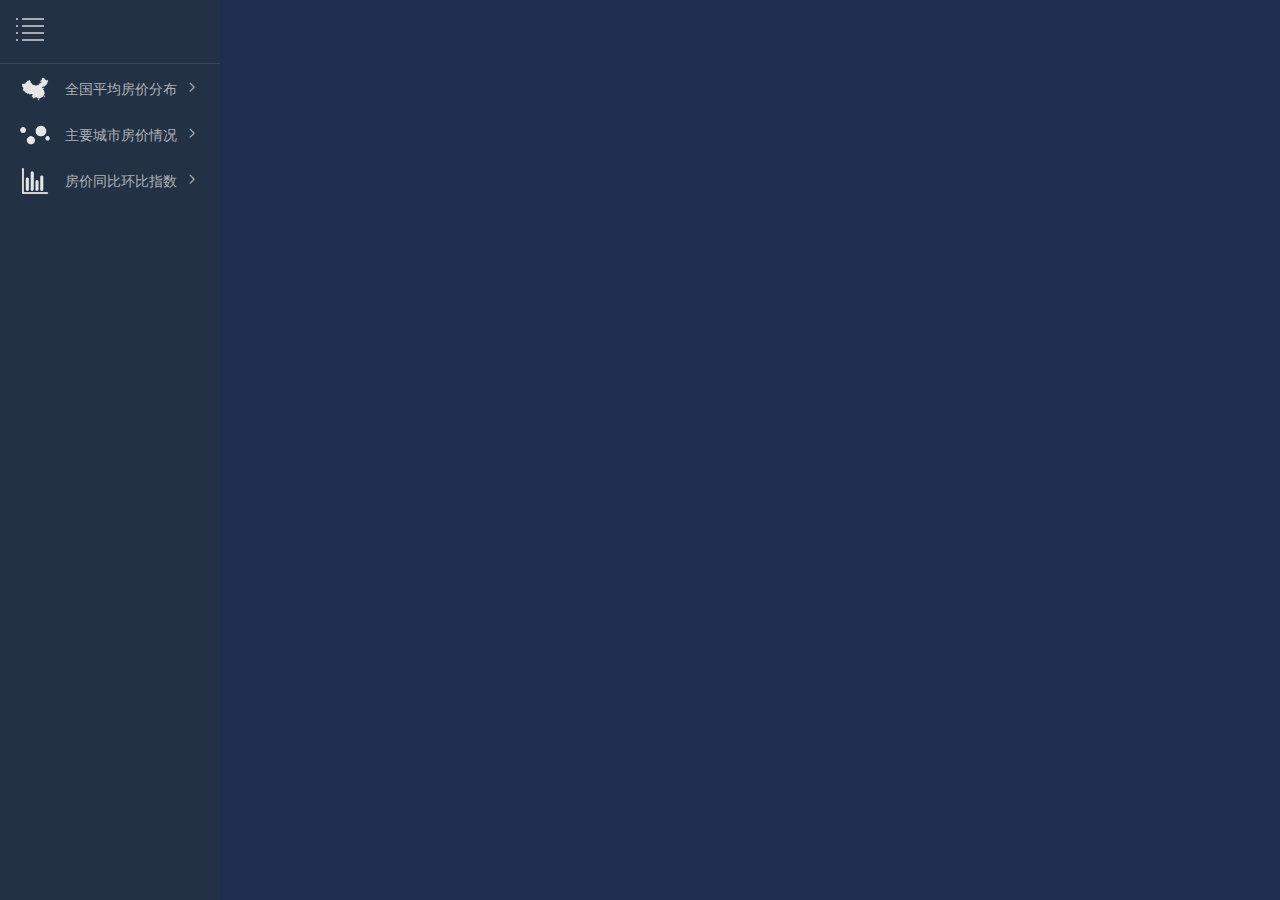
<file: index.html>
<!DOCTYPE html>
<html lang="en">
<head>
    <meta charset="UTF-8">
    <title>Visualization</title>

   <script src="js/echarts.js"></script>
    <script src="js/jquery-3.2.1.js"></script>
    <script src="js/bmap.js"></script>
    <script type="text/javascript" src="https://api.map.baidu.com/api?v=2.0&ak=1PHmPOoEf8S45Xl6grQ8hM5KuKYeTBaO"></script>
    <script src="easydialog/easydialog.js"></script>
    
    <link href="css/nav.css" rel="stylesheet">
    <link href="fonts/iconfont.css" rel="stylesheet">


</head>

<style>
    .container {
        height: 100%;
        width: 100%;
        overflow: hidden;
        background-color: #1D2E51;
    }

    .middle {
        width: 100%;
        height: 100%;
        background-color: #4D90F0;
        float: left;
    }
    .left {
        width: 200px;
        height: 100%;
        background-color: #df6659;
        float: left;
        margin-left: -100%;
    }
    .right {
        width: 200px;
        height: 100%;
        background-color: #64448f;
        float: left;
        margin-left: -200px;
    }


    .main{
        /*z-index: 5;*/
        background-color: #1D2E51;
        /*overflow: hidden;*/
        padding-left: 220px;
        width: 100%;
        height: 100%;
        float: left;
    }

    .nav{
        background-color: #233144;
        left: -220px;
        /*z-index: 9;*/

    }
    .nav .nav-item img{
        width: 30px;
        height: 30px;
        position: relative;
        top: 10px;
    }
    .nav .nav-item span{
        margin-left: 15px;
    }
    .nav .nav-item .city a{
        margin-left: 45px;
    }
    .nav ul .city{
        height: 500px;
        overflow-y: scroll;
        overflow-x: hidden;

    }

    /*滚动条样式 没有兼容IE*/
    #scroll-1::-webkit-scrollbar {
        width:10px;
        height:10px;
    }
    #scroll-1::-webkit-scrollbar-track     {
        background:transparent;
    }
    #scroll-1::-webkit-scrollbar-track-piece {
        background:transparent;
    }
    #scroll-1::-webkit-scrollbar-thumb{
        background:#ABB1B7;
        border-radius:4px;
    }
    #scroll-1::-webkit-scrollbar-corner {
        background:transparent;
    }


    #line-wrap{
        height: 500px;
        width: 800px;
        border: 2px solid #d5d9dc;
        box-shadow:2px 2px 2px 1px #666666;
    }
    #easyDialogTitle{
        color: #d5d9dc;
        font-size: 20px;
    }
    #closeBtn img{
        width: 20px;
        height: 20px;
    }
    .easyDialog_wrapper{
        /*display: none;*/
    }

</style>

<body>

<div class="container">
    <!--<div class="middle"></div>-->
    <!--<div class="left"></div>-->
    <!--<div class="right"></div>-->

    <!--中间图表-->
    <div class="main" id="main"></div>

    <!--侧边导航-->
    <div class="nav">
        <div class="nav-top">
            <div id="mini" style="border-bottom:1px solid rgba(255,255,255,.1)"><img src="images/mini.png" ></div>
        </div>
        <ul>
            <li class="nav-item">
                <a href="javascript:loadPage('map.html');"><img src="images/chianmap.png"><span>全国平均房价分布</span><i class="my-icon nav-more"></i></a>
            </li>
            <li class="nav-item">
                <a href="javascript:loadPage('scatterMap.html');"><img src="images/scatter.png"><span>主要城市房价情况</span><i class="my-icon nav-more"></i></a>
                <ul class="city" id="scroll-1">
                    <li><a href="javascript:loadLineDialog('北京');">北京</a></li>
                    <li><a href="javascript:loadLineDialog('上海');">上海</a></li>
                    <li><a href="javascript:loadLineDialog('成都');">成都</a></li>
                    <li><a href="javascript:loadLineDialog('武汉');">武汉</a></li>
                    <li><a href="javascript:loadLineDialog('广州');">广州</a></li>
                    <li><a href="javascript:loadLineDialog('太原');">太原</a></li>
                    <li><a href="javascript:loadLineDialog('沈阳');">沈阳</a></li>
                    <li><a href="javascript:loadLineDialog('银川');">银川</a></li>
                    <li><a href="javascript:loadLineDialog('西宁');">西宁</a></li>
                    <li><a href="javascript:loadLineDialog('呼和浩特');">呼和浩特</a></li>
                    <li><a href="javascript:loadLineDialog('西安');">西安</a></li>
                    <li><a href="javascript:loadLineDialog('重庆');">重庆</a></li>
                    <li><a href="javascript:loadLineDialog('南京');">南京</a></li>
                    <li><a href="javascript:loadLineDialog('贵阳');">贵阳</a></li>
                    <li><a href="javascript:loadLineDialog('乌鲁木齐');">乌鲁木齐</a></li>
                    <li><a href="javascript:loadLineDialog('郑州');">郑州</a></li>
                    <li><a href="javascript:loadLineDialog('哈尔滨');">哈尔滨</a></li>
                    <li><a href="javascript:loadLineDialog('石家庄');">石家庄</a></li>
                    <li><a href="javascript:loadLineDialog('长沙');">长沙</a></li>
                    <li><a href="javascript:loadLineDialog('合肥');">合肥</a></li>
                    <li><a href="javascript:loadLineDialog('兰州');">兰州</a></li>
                    <li><a href="javascript:loadLineDialog('南宁');">南宁</a></li>
                    <li><a href="javascript:loadLineDialog('南昌');">南昌</a></li>
                    <li><a href="javascript:loadLineDialog('天津');">天津</a></li>
                    <li><a href="javascript:loadLineDialog('拉萨');">拉萨</a></li>
                    <li><a href="javascript:loadLineDialog('昆明');">昆明</a></li>
                    <li><a href="javascript:loadLineDialog('杭州');">杭州</a></li>
                    <li><a href="javascript:loadLineDialog('济南');">济南</a></li>
                    <li><a href="javascript:loadLineDialog('海口');">海口</a></li>
                    <li><a href="javascript:loadLineDialog('福州');">福州</a></li>
                    <li><a href="javascript:loadLineDialog('长春');">长春</a></li>

                    <li><a href="javascript:loadLineDialog('大连');">大连</a></li>
                    <li><a href="javascript:loadLineDialog('无锡');">无锡</a></li>
                    <li><a href="javascript:loadLineDialog('宁波');">宁波</a></li>
                    <li><a href="javascript:loadLineDialog('温州');">温州</a></li>
                    <li><a href="javascript:loadLineDialog('苏州');">苏州</a></li>
                    <li><a href="javascript:loadLineDialog('厦门');">厦门</a></li>
                    <li><a href="javascript:loadLineDialog('青岛');">青岛</a></li>
                    <li><a href="javascript:loadLineDialog('洛阳');">洛阳</a></li>
                    <li><a href="javascript:loadLineDialog('深圳');">深圳</a></li>
                    <li><a href="javascript:loadLineDialog('珠海');">珠海</a></li>
                    <li><a href="javascript:loadLineDialog('桂林');">桂林</a></li>
                    <li><a href="javascript:loadLineDialog('三亚');">三亚</a></li>
                    <li><a href="javascript:loadLineDialog('绵阳');">绵阳</a></li>
                    <li><a href="javascript:loadLineDialog('汉中');">汉中</a></li>
                    <li><a href="javascript:loadLineDialog('黄石');">黄石</a></li>
                    <li><a href="javascript:loadLineDialog('大庆');">大庆</a></li>


                </ul>
            </li>
            <li class="nav-item">
                <a href="javascript:loadPage('exp.html');"><img src="images/bar.png"><span>房价同比环比指数</span><i class="my-icon nav-more"></i></a>
            </li>
        </ul>
    </div>
</div>


<script>
    $(document).ready(function () {
        // loadPage('map.html');
    });

    function loadPage(herf) {
        $("#main").load(herf);
    }

    function loadLineDialog(city) {
        //document.getElementById('easyDialog_wrapper').style.display = 'block';
        //为了效果明显，我们做了延迟读取数据
        var lineChart = echarts.init(document.getElementById('line-wrap'));
        document.getElementById('easyDialogTitle').innerHTML = '<a href="javascript:void(0)" title="关闭窗口" class="close_btn" id="closeBtn"><img src="images/close.png"></a>'+
            city+'房价趋势';
        lineChart.setOption(optionLine);
        lineChart.showLoading();
        setTimeout(function(){
            //异步加载数据
            $.get('data/'+city+'.json').done(function (data) {
                //获取数据后，隐藏loading动画
                lineChart.hideLoading();
                //data = eval('('+data+')');
                lineChart.setOption({
                    xAxis:{
                        data: ["1月", "2月", "3月", "4月", "5月", "6月", "7月", "8月", "9月", "10月", "11月","12月"]
                    },
                    series:[
                        {
                            //根据名字对应到相应的系列
                            name:"2017年",
                            data:data[0].price
                        },
                        {
                            //根据名字对应到相应的系列
                            name:"2016年",
                            data:data[1].price
                        },
                        {
                            //根据名字对应到相应的系列
                            name:"2015年",
                            data:data[2].price
                        }
                    ]
                })
            })
        },2000);
        easyDialog.open({
            container: 'easyDialogWrapper',

        });

    }


</script>

<script type="text/javascript" src="js/nav.js"></script>

</body>
</html>
</file>
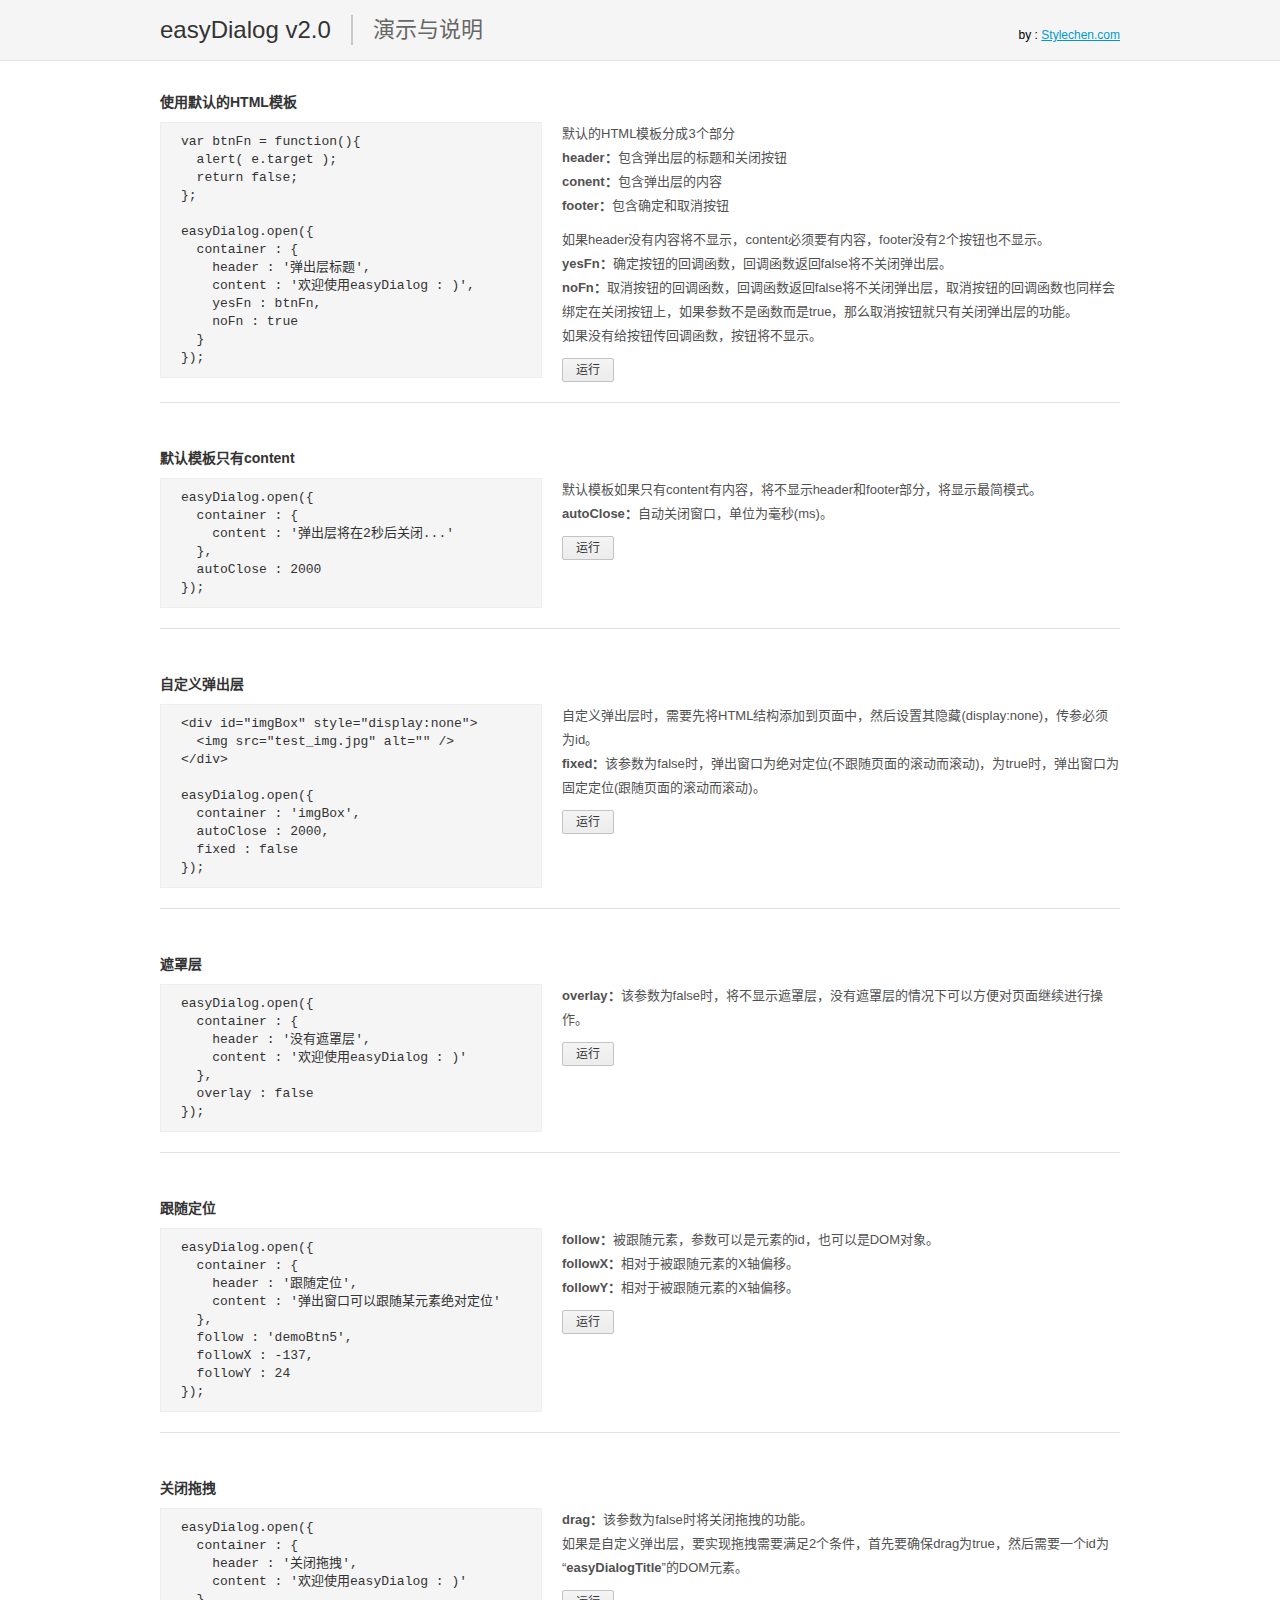
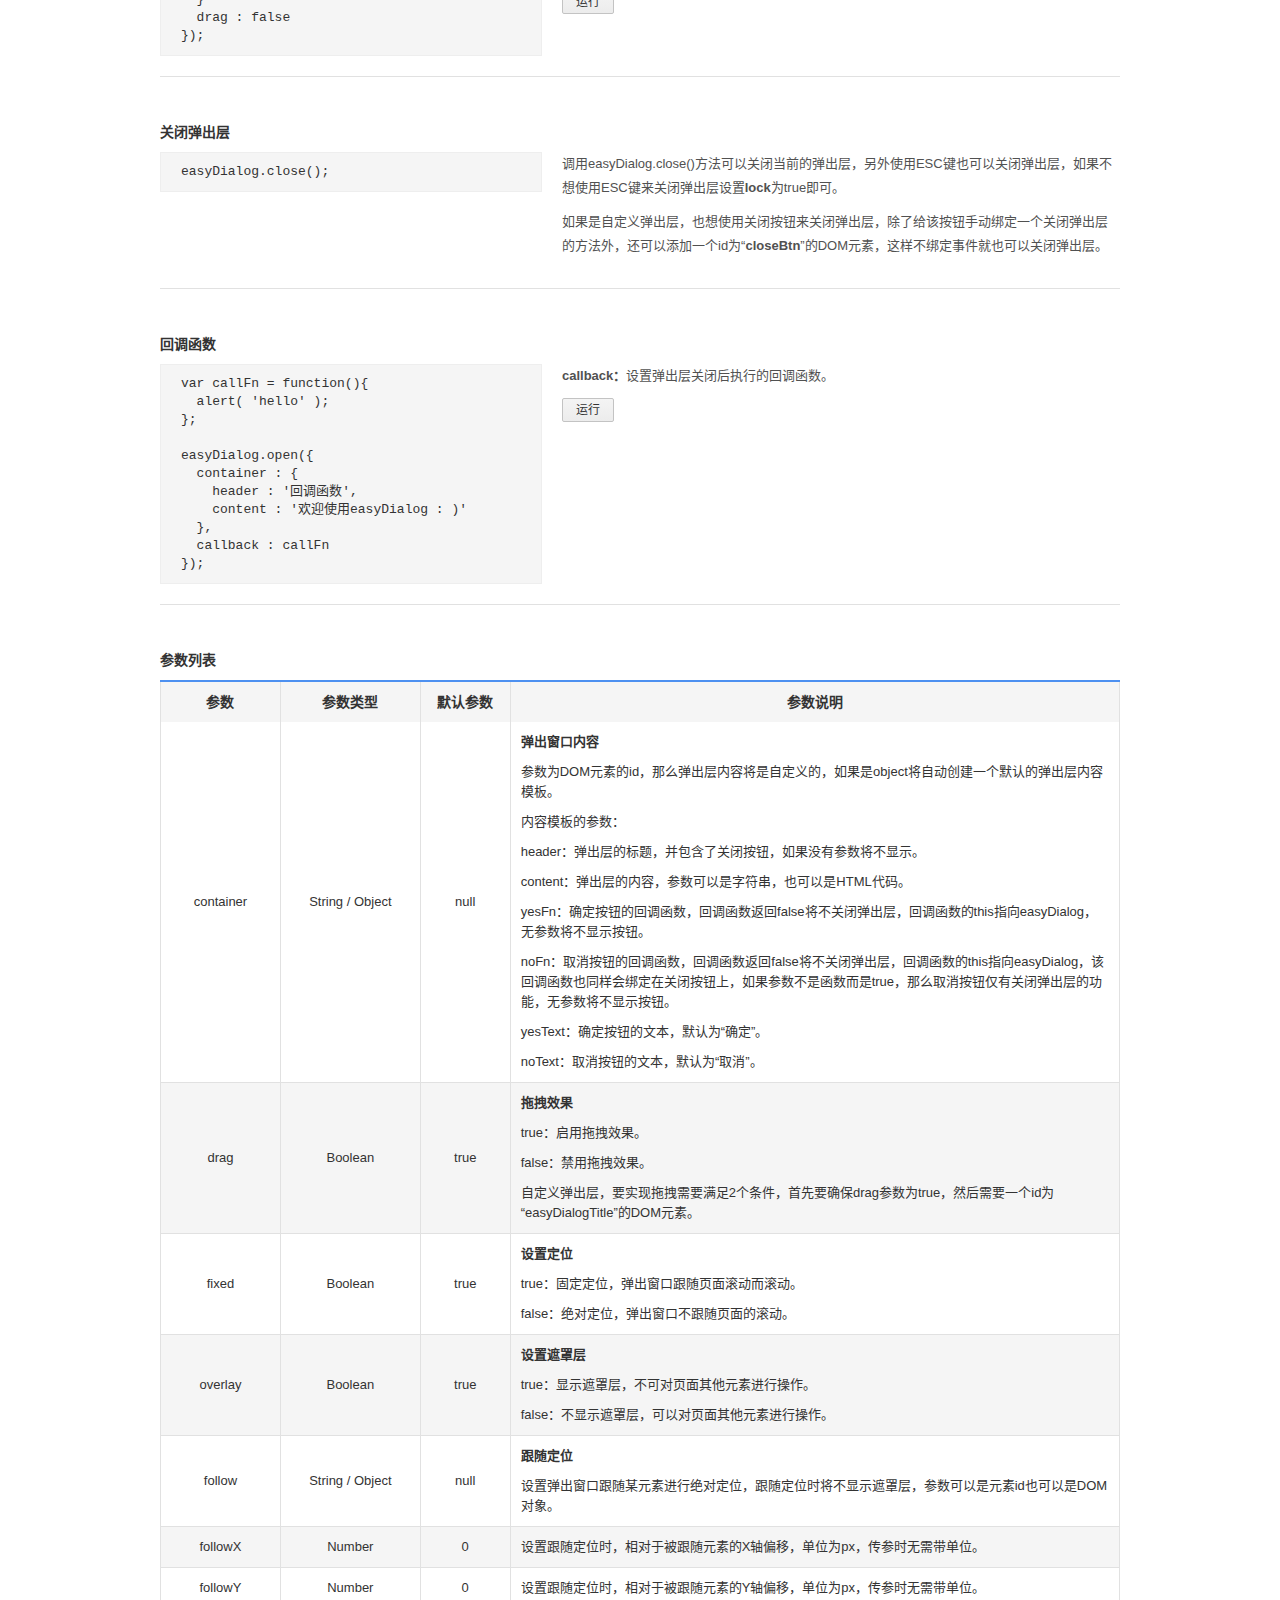
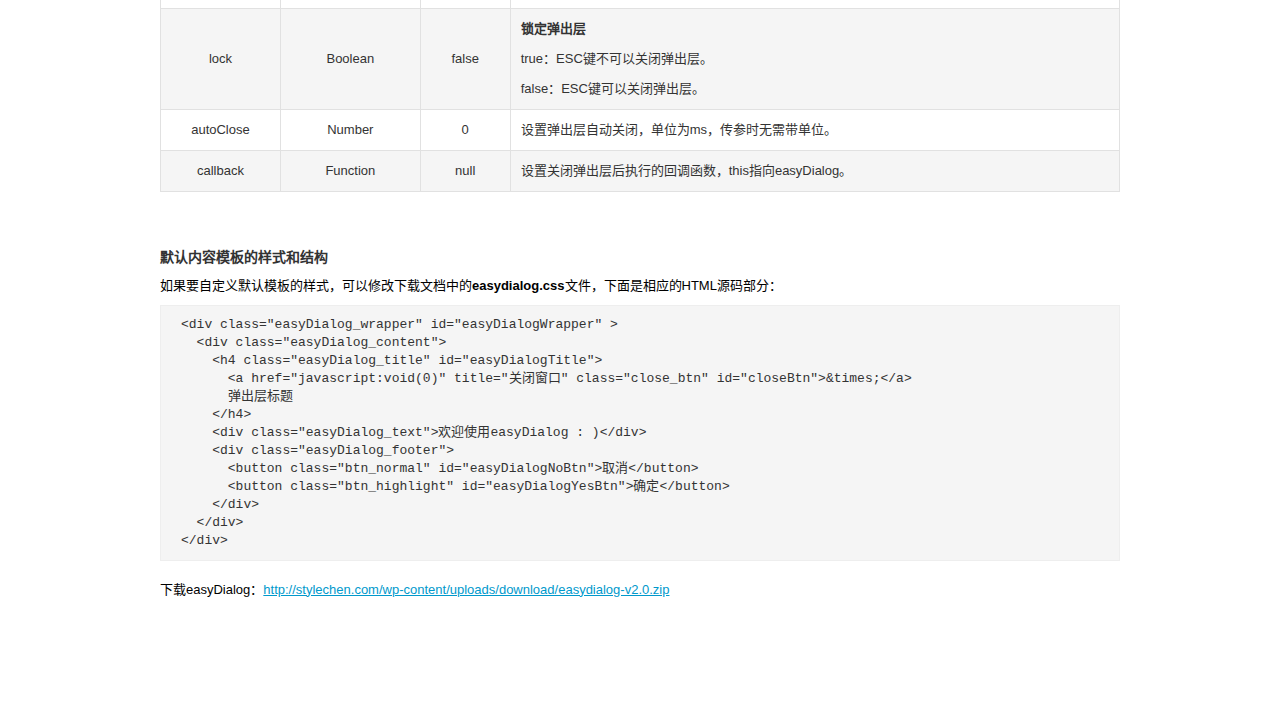
<file: easydialog/index.html>
<!DOCTYPE html>
<html dir="ltr" lang="zh-CN">
<head>
<meta charset="utf-8" />
<title>easyDialog v2.0 演示与说明</title>
<meta name="keywords" content="弹出层,javascript弹出层,easyDialog,dialog" />
<meta name="description" content="easyDialog是一款体积小巧、使用简便的javascript弹出层组件。" />
<style>
* { margin:0;padding:0; }
body { background:#fff; font:12px/150% "Lucida Sans Unicode", "Lucida Grande", sans-serif; }
a{ color:#09c; }
a:hover{ color:#000; text-decoration:none; }
.f_l{ float:left; }
.f_r{ float:right; }
.header{ background:#f5f5f5; height:60px; border-bottom:1px solid #e5e5e5; width:100%; }
.header_box{ width:960px; margin:0 auto; overflow:hidden; line-height:60px; }
.header_box .logo{ font-size:24px; font-weight:400; color:#333; height:30px; line-height:30px; float:left; border-right:2px solid #c9c9c9; margin-top:15px; padding-right:20px; }
.header_box .sub_tit{ font-size:22px; font-weight:400; font-family:'宋体'; color:#666; height:30px; line-height:30px; overflow:hidden; margin-top:15px; float:left; padding-left:20px; }
.header_box .f_r{ font-size:12px; margin:5px -10px 0 0; }
.header_box .f_r a{ margin-right:10px; }
.wrapper{ width:960px; margin:2% auto 0; padding-bottom:100px; }
.wrapper h3{ font-size:14px; font-weight:700; color:#333; height:30px; line-height:30px; font-family:"Microsoft yahei", Arial; margin-bottom:5px; }
.code_box{ width:960px; overflow:hidden; border-bottom:1px solid #e1e1e1; padding-bottom:20px; margin-bottom:40px; }
.code_box pre{ width:340px; background:#f5f5f5; padding:10px 20px; font-family:"Consolas","Courier New",Courier,mono; font-size:13px; line-height:18px; border:1px solid #eee; float:left; color:#333; }
.code_box .run{ border:1px solid; border-radius:2px; cursor:pointer; font-family:"Microsoft yahei", Arial; font-size:12px; width:50px; height:22px; line-height:22px; display:block; text-align:center; border-color:#c3c3c3; background:#ececec; color:#333; background:-webkit-gradient(linear,center bottom,center top,from(#ececec),to(#f4f4f4)); background:-moz-linear-gradient(90deg,#ececec,#f4f4f4); text-decoration:none; }
.con_right{ width:558px; float:left; padding-left:20px; }
.con_right p{ font-size:13px; color:#515151; margin-bottom:10px; line-height:24px; }

.param_tb{ width:960px; border-collapse:collapse; border-bottom:1px solid #e1e1e1; border-left:1px solid #e1e1e1; font-size:13px; color:#333; }
.param_tb tr td{ line-height:20px; padding:5px 0; text-align:center; border-right:1px solid #e1e1e1; border-bottom:1px solid #e1e1e1; }
.param_tb tr .t_l{ text-align:left; padding:5px 10px; }
.param_tb .even td{ background:#f5f5f5; }
.param_tb th{ background:#f5f5f5; line-height:40px; border-right:1px solid #e1e1e1; font-family:"Microsoft yahei", Arial; font-size:14px; font-weight:700; border-top:2px solid #4D90F0; }
.param_tb p{ line-height:20px; padding:5px 0; }

.html_code{ margin-top:50px; }
.html_code p{ font-size:13px; margin-bottom:10px; }
.html_code pre{ width:918px; background:#f5f5f5; padding:10px 20px; font-family:"Consolas","Courier New",Courier,mono; font-size:13px; line-height:18px; border:1px solid #eee; color:#333; margin-bottom:20px; }

#imgBox{ border:1px solid #d3d3d3; padding:5px; background:#fff; width:600px; height:375px; }
</style>
<link rel="stylesheet" href="easydialog.css" />
</head>
<body>
<div class="header">
	<div class="header_box">
		<h1 class="logo">easyDialog v2.0</h1>
		<h2 class="sub_tit">演示与说明</h2>
		<span class="f_r">by : <a href="http://stylechen.com">Stylechen.com</a></span>
	</div>
</div>
<div class="wrapper">
	<h3>使用默认的HTML模板</h3>

<div class="code_box">
<pre>
var btnFn = function(){
  alert( e.target );
  return false;
};

easyDialog.open({
  container : {
    header : '弹出层标题',
    content : '欢迎使用easyDialog : )',
    yesFn : btnFn,
    noFn : true
  }
});
</pre>
<div class="con_right">
	<p>默认的HTML模板分成3个部分<br />
		<b>header：</b>包含弹出层的标题和关闭按钮<br />
		<b>conent：</b>包含弹出层的内容<br />
		<b>footer：</b>包含确定和取消按钮
	</p>
	<p>如果header没有内容将不显示，content必须要有内容，footer没有2个按钮也不显示。<br />
		<b>yesFn：</b>确定按钮的回调函数，回调函数返回false将不关闭弹出层。<br />
		<b>noFn：</b>取消按钮的回调函数，回调函数返回false将不关闭弹出层，取消按钮的回调函数也同样会绑定在关闭按钮上，如果参数不是函数而是true，那么取消按钮就只有关闭弹出层的功能。<br />
		如果没有给按钮传回调函数，按钮将不显示。
	</p>
	<a href="javascript:void(0)" class="run" id="demoBtn1">运行</a>
</div>
</div>

	<h3>默认模板只有content</h3>

<div class="code_box">
<pre>
easyDialog.open({
  container : {
    content : '弹出层将在2秒后关闭...'
  },
  autoClose : 2000
});
</pre>
<div class="con_right">
	<p>默认模板如果只有content有内容，将不显示header和footer部分，将显示最简模式。<br />
		<b>autoClose：</b>自动关闭窗口，单位为毫秒(ms)。
	</p>
	<a href="javascript:void(0)" class="run" id="demoBtn2">运行</a>
</div>
</div>

	<h3>自定义弹出层</h3>

<div class="code_box">
<pre>
&lt;div id="imgBox" style="display:none"&gt;
&nbsp;&nbsp;&lt;img src="test_img.jpg" alt="" /&gt;
&lt;/div&gt;

easyDialog.open({
  container : 'imgBox',
  autoClose : 2000,
  fixed : false
});
</pre>
<div class="con_right">
	<p>自定义弹出层时，需要先将HTML结构添加到页面中，然后设置其隐藏(display:none)，传参必须为id。<br />
		<b>fixed：</b>该参数为false时，弹出窗口为绝对定位(不跟随页面的滚动而滚动)，为true时，弹出窗口为固定定位(跟随页面的滚动而滚动)。
	</p>
	<a href="javascript:void(0)" class="run" id="demoBtn3">运行</a>
</div>
</div>

<h3>遮罩层</h3>

<div class="code_box">
<pre>
easyDialog.open({
  container : {
    header : '没有遮罩层',
    content : '欢迎使用easyDialog : )'
  },
  overlay : false
});
</pre>
<div class="con_right">
	<p><b>overlay：</b>该参数为false时，将不显示遮罩层，没有遮罩层的情况下可以方便对页面继续进行操作。</p>
	<a href="javascript:void(0)" class="run" id="demoBtn4">运行</a>
</div>
</div>

<h3>跟随定位</h3>

<div class="code_box">
<pre>
easyDialog.open({
  container : {
    header : '跟随定位',
    content : '弹出窗口可以跟随某元素绝对定位'
  },
  follow : 'demoBtn5',
  followX : -137,
  followY : 24
});
</pre>
<div class="con_right">
	<p><b>follow：</b>被跟随元素，参数可以是元素的id，也可以是DOM对象。<br />
		<b>followX：</b>相对于被跟随元素的X轴偏移。<br />
		<b>followY：</b>相对于被跟随元素的X轴偏移。<br />
	</p>
	<a href="javascript:void(0)" class="run" id="demoBtn5">运行</a>
</div>
</div>

<h3>关闭拖拽</h3>

<div class="code_box">
<pre>
easyDialog.open({
  container : {
    header : '关闭拖拽',
    content : '欢迎使用easyDialog : )'
  }
  drag : false
});
</pre>
<div class="con_right">
	<p><b>drag：</b>该参数为false时将关闭拖拽的功能。<br />
	如果是自定义弹出层，要实现拖拽需要满足2个条件，首先要确保drag为true，然后需要一个id为“<b>easyDialogTitle</b>”的DOM元素。
	</p>
	<a href="javascript:void(0)" class="run" id="demoBtn6">运行</a>
</div>
</div>

<h3>关闭弹出层</h3>

<div class="code_box">
<pre>
easyDialog.close();
</pre>
<div class="con_right">
	<p>调用easyDialog.close()方法可以关闭当前的弹出层，另外使用ESC键也可以关闭弹出层，如果不想使用ESC键来关闭弹出层设置<b>lock</b>为true即可。</p>
	<p>如果是自定义弹出层，也想使用关闭按钮来关闭弹出层，除了给该按钮手动绑定一个关闭弹出层的方法外，还可以添加一个id为“<b>closeBtn</b>”的DOM元素，这样不绑定事件就也可以关闭弹出层。</p>
</div>
</div>

<h3>回调函数</h3>

<div class="code_box">
<pre>
var callFn = function(){
  alert( 'hello' );
};

easyDialog.open({
  container : {
    header : '回调函数',
    content : '欢迎使用easyDialog : )'
  },
  callback : callFn
});
</pre>
<div class="con_right">
	<p><b>callback：</b>设置弹出层关闭后执行的回调函数。</p>
	<a href="javascript:void(0)" class="run" id="demoBtn7">运行</a>
</div>
</div>

<h3>参数列表</h3>
<table class="param_tb">
	<colgroup>
		<col style="width:120px" />
		<col style="width:140px" />
		<col style="width:90px" />
		<col style="width:610px" />
	</colgroup>
	<thead>
		<tr class="even">
			<th>参数</th>
			<th>参数类型</th>
			<th>默认参数</th>
			<th>参数说明</th>
		</tr>
	</thead>
	<tbody>
		<tr>
			<td>container</td>
			<td>String / Object</td>
			<td>null</td>
			<td class="t_l">
				<p><b>弹出窗口内容</b></p>
				<p>参数为DOM元素的id，那么弹出层内容将是自定义的，如果是object将自动创建一个默认的弹出层内容模板。</p>
				<p>内容模板的参数：</p>
				<p>header：弹出层的标题，并包含了关闭按钮，如果没有参数将不显示。</p>
				<p>content：弹出层的内容，参数可以是字符串，也可以是HTML代码。<br />
				<p>yesFn：确定按钮的回调函数，回调函数返回false将不关闭弹出层，回调函数的this指向easyDialog，无参数将不显示按钮。<br />
				<p>noFn：取消按钮的回调函数，回调函数返回false将不关闭弹出层，回调函数的this指向easyDialog，该回调函数也同样会绑定在关闭按钮上，如果参数不是函数而是true，那么取消按钮仅有关闭弹出层的功能，无参数将不显示按钮。</p>
				<p>yesText：确定按钮的文本，默认为“确定”。</p>
				<p>noText：取消按钮的文本，默认为“取消”。</p>
			</td>
		</tr>
		<tr class="even">
			<td>drag</td>
			<td>Boolean</td>
			<td>true</td>
			<td class="t_l">
				<p><b>拖拽效果</b></p>
				<p>true：启用拖拽效果。</p>
				<p>false：禁用拖拽效果。</p>
				<p>自定义弹出层，要实现拖拽需要满足2个条件，首先要确保drag参数为true，然后需要一个id为“easyDialogTitle”的DOM元素。</p>
			</td>
		</tr>
		<tr>
			<td>fixed</td>
			<td>Boolean</td>
			<td>true</td>
			<td class="t_l">
				<p><b>设置定位</b></p>
				<p>true：固定定位，弹出窗口跟随页面滚动而滚动。</p>
				<p>false：绝对定位，弹出窗口不跟随页面的滚动。</p>
			</td>
		</tr>
		<tr class="even">
			<td>overlay</td>
			<td>Boolean</td>
			<td>true</td>
			<td class="t_l">
				<p><b>设置遮罩层</b></p>
				<p>true：显示遮罩层，不可对页面其他元素进行操作。</p>
				<p>false：不显示遮罩层，可以对页面其他元素进行操作。</p>
			</td>
		</tr>
		<tr>
			<td>follow</td>
			<td>String / Object</td>
			<td>null</td>
			<td class="t_l">
				<p><b>跟随定位</b></p>
				<p>设置弹出窗口跟随某元素进行绝对定位，跟随定位时将不显示遮罩层，参数可以是元素id也可以是DOM对象。</p>
			</td>
		</tr>
		<tr class="even">
			<td>followX</td>
			<td>Number</td>
			<td>0</td>
			<td class="t_l">
				<p>设置跟随定位时，相对于被跟随元素的X轴偏移，单位为px，传参时无需带单位。</p>
			</td>
		</tr>
		<tr>
			<td>followY</td>
			<td>Number</td>
			<td>0</td>
			<td class="t_l">
				<p>设置跟随定位时，相对于被跟随元素的Y轴偏移，单位为px，传参时无需带单位。</p>
			</td>
		</tr>
		<tr class="even">
			<td>lock</td>
			<td>Boolean</td>
			<td>false</td>
			<td class="t_l">
				<p><b>锁定弹出层</b></p>
				<p>true：ESC键不可以关闭弹出层。</p>
				<p>false：ESC键可以关闭弹出层。</p>
			</td>
		</tr>
		<tr>
			<td>autoClose</td>
			<td>Number</td>
			<td>0</td>
			<td class="t_l">
				<p>设置弹出层自动关闭，单位为ms，传参时无需带单位。</p>
			</td>
		</tr>
		<tr class="even">
			<td>callback</td>
			<td>Function</td>
			<td>null</td>
			<td class="t_l">
				<p>设置关闭弹出层后执行的回调函数，this指向easyDialog。</p>
			</td>
		</tr>
	</tbody>
</table>

<div class="html_code">
	<h3>默认内容模板的样式和结构</h3>
	<p>如果要自定义默认模板的样式，可以修改下载文档中的<b>easydialog.css</b>文件，下面是相应的HTML源码部分：</p>
	<pre>
&lt;div class="easyDialog_wrapper" id="easyDialogWrapper" &gt;
&nbsp;&nbsp;&lt;div class="easyDialog_content"&gt;
&nbsp;&nbsp;&nbsp;&nbsp;&lt;h4 class="easyDialog_title" id="easyDialogTitle"&gt;
&nbsp;&nbsp;&nbsp;&nbsp;&nbsp;&nbsp;&lt;a href="javascript:void(0)" title="关闭窗口" class="close_btn" id="closeBtn"&gt;&amp;times;&lt;/a&gt;
&nbsp;&nbsp;&nbsp;&nbsp;&nbsp;&nbsp;弹出层标题
&nbsp;&nbsp;&nbsp;&nbsp;&lt;/h4&gt;
&nbsp;&nbsp;&nbsp;&nbsp;&lt;div class="easyDialog_text"&gt;欢迎使用easyDialog : )&lt;/div&gt;
&nbsp;&nbsp;&nbsp;&nbsp;&lt;div class="easyDialog_footer"&gt;
&nbsp;&nbsp;&nbsp;&nbsp;&nbsp;&nbsp;&lt;button class="btn_normal" id="easyDialogNoBtn"&gt;取消&lt;/button&gt;
&nbsp;&nbsp;&nbsp;&nbsp;&nbsp;&nbsp;&lt;button class="btn_highlight" id="easyDialogYesBtn"&gt;确定&lt;/button&gt;
&nbsp;&nbsp;&nbsp;&nbsp;&lt;/div&gt;
&nbsp;&nbsp;&lt;/div&gt;
&lt;/div&gt;</pre>
	<p>下载easyDialog：<a href="http://stylechen.com/wp-content/uploads/download/easydialog-v2.0.zip" target="_blank">http://stylechen.com/wp-content/uploads/download/easydialog-v2.0.zip</a></p>
</div>
</div>



<div id="imgBox" style="display:none;"><img src="test_img.jpg" alt="" /></div>

<script src="easydialog.min.js"></script>
<script>

var $ = function(){
	return document.getElementById(arguments[0]);
};

var btnFn = function( e ){
	alert( e.target );
	return false;
};

$('demoBtn1').onclick = function(){
	easyDialog.open({
		container : {
			header : '弹出层标题',
			content : '欢迎使用easyDialog : )',
			yesFn : btnFn,
			noFn : true
		},
		fixed : false
	});
};

$('demoBtn2').onclick = function(){
	easyDialog.open({
		container : {
			content : '弹出层将在2秒后关闭...'
		},
		autoClose : 2000
	});
};

$('demoBtn3').onclick = function(){
	easyDialog.open({
		container : 'imgBox',
		autoClose : 2000,
		fixed : false
	});
};

$('demoBtn4').onclick = function(){
	easyDialog.open({
		container : {
			header : '没有遮罩层',
			content : '欢迎使用easyDialog : )'
		},
		overlay : false
	});
};

$('demoBtn5').onclick = function(){
	easyDialog.open({
		container : {
			header : '跟随定位',
			content : '弹出层可以跟随某元素绝对定位'
		},
		follow : 'demoBtn5',
		followX : -137,
		followY : 24
	});
};

$('demoBtn6').onclick = function(){
	easyDialog.open({
		container : {
			header : '关闭拖拽',
			content : '欢迎使用easyDialog : )'
		},
		drag : false
	});
};

var callFn = function(){
	alert( 'hello' );
};

$('demoBtn7').onclick = function(){
	easyDialog.open({
		container : {
			header : '回调函数',
			content : '欢迎使用easyDialog : )'
		},
		callback : callFn
	});
};

</script>
</body>
</html>
</file>
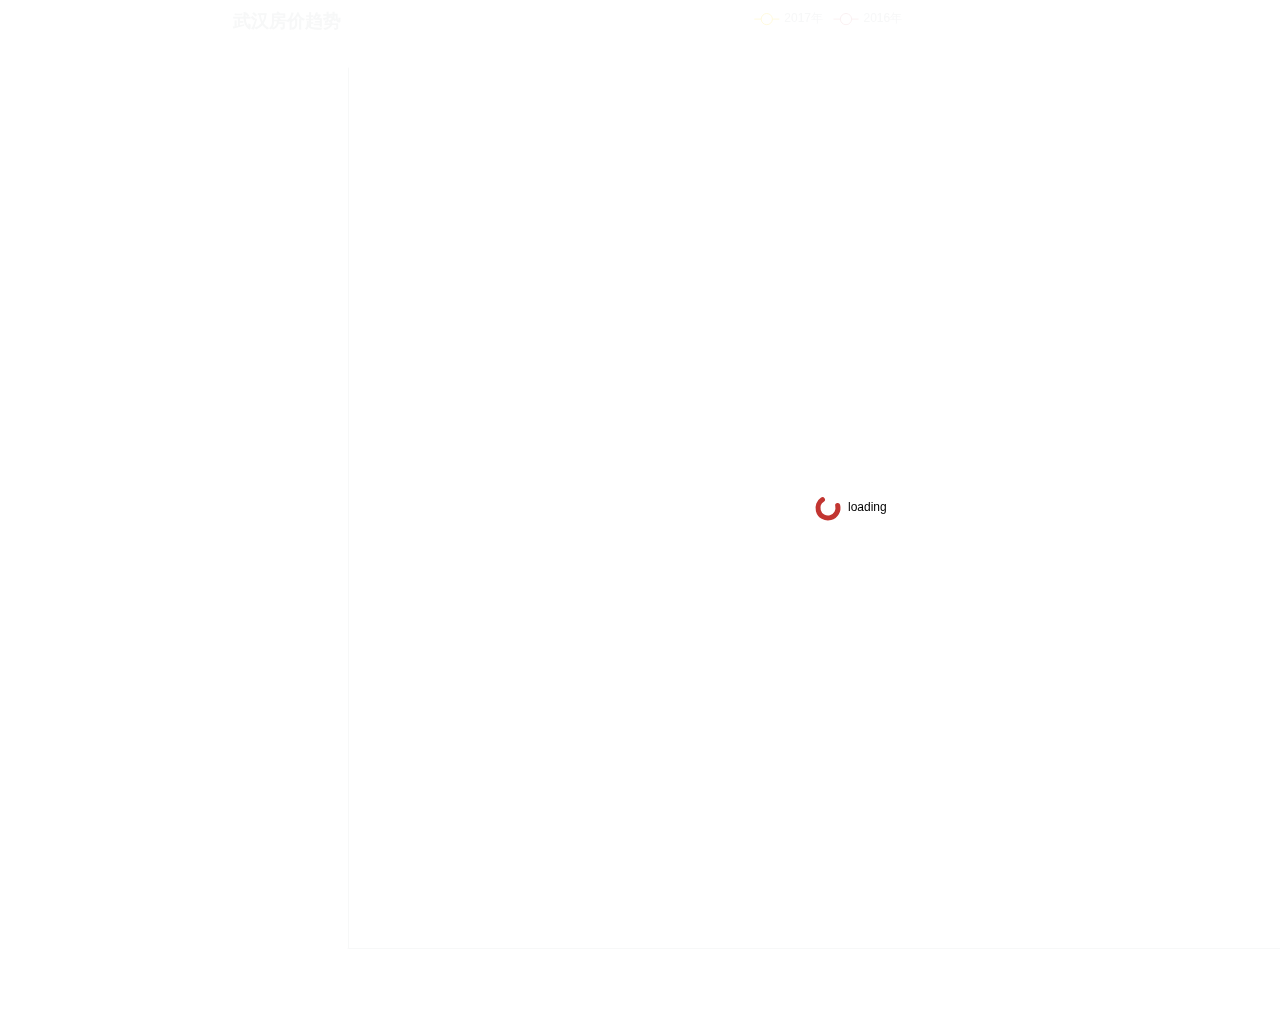
<file: line.html>
<!DOCTYPE html>
<html lang="en">
<head>
    <meta charset="UTF-8">
    <title>line</title>

    <script src="js/echarts.js"></script>
    <script src="js/jquery-3.2.1.js"></script>


    <style>
        #line{
            height: 1000px;
            width: 1200px;
            padding-left: 220px;
        }
    </style>
</head>
<body>

<div id="line"></div>

<script>

    var myChart = echarts.init(document.getElementById('line'));

    var optionWUHAN = {
        title: {
            text: '武汉房价趋势',
            textStyle: {
                color: '#d5d9dc'
            },
        },

        color:[
            '#ffe65e',
            '#e7b7be',
            '#61a0a8',
            '#d48265',
            '#91c7ae',
            '#749f83',
            '#ca8622',
            '#bda29a',
            '#6e7074',
            '#546570',
            '#c4ccd3'
        ],
        tooltip: {
            trigger: 'axis',
        },
        legend: {
            data: ['2017年','2016年'],
            textStyle: {
                color: '#d5d9dc'
            },
        },
        xAxis: {
            data:[],

            axisLabel: {
                show: true,
                textStyle: {
                    color: '#d5d9dc'
                }
            },
            axisLine: {
                show: true,
                lineStyle: {
                    color: '#d5d9dc'
                }
            },
            alignWithLabel:true

        },
        yAxis: {
            axisLabel: {
                show: true,
                textStyle: {
                    color: '#d5d9dc'
                }
            },
            axisLine: {
                show: true,
                lineStyle: {
                    color: '#d5d9dc'
                }
            },
        },

        series: [{
            name: '2017年',
            type: 'line',
//            data: [8674, 8698, 8973, 9403, 9636, 9839, 9992, 10185, 10562, 11068, 11417],

            markPoint : {
                data : [
                    {type : 'max', name: '最大值'},
                    {type : 'min', name: '最小值'}
                ],
                itemStyle: {
                    normal: {
                        borderColor: '#FFE65E',
                        color: '#FFE65E'
                    }
                }
            },
            markLine : {
                data : [
                    {type : 'average', name: '平均值'}
                ],
                lineStyle: {
                    normal: {
                        width: 2,
                        color: '#FFE65E'
                    }
                },
            },
            data:[]
        },{
            name: '2016年',
            type: 'line',
//            data: [6674, 6698, 7973, 8403, 7636, 5839, 5992, 7185, 8562, 7068, 9417],

            markPoint : {
                data : [
                    {type : 'max', name: '最大值'},
                    {type : 'min', name: '最小值'}
                ],
                itemStyle: {
                    normal: {
                        borderColor: '#e7b7be',
                        color: '#e7b7be'
                    }
                }
            },
            markLine : {
                data : [
                    {type : 'average', name: '平均值'}
                ],
                lineStyle: {
                    normal: {
                        width: 2,
                        color: '#e7b7be'
                    }
                },
            }
        }]
    };


    //myChart.clear();
    myChart.setOption(optionWUHAN);

    //打开loading动画
    myChart.showLoading();
    //加载数据函数
    function bindData(){
        //为了效果明显，我们做了延迟读取数据
        setTimeout(function(){
            //异步加载数据
            $.get('data/'+city+'.json').done(function (data) {
                //获取数据后，隐藏loading动画
                myChart.hideLoading();
                //data = eval('('+data+')');
                myChart.setOption({
                    xAxis:{
                        data: ["1月", "2月", "3月", "4月", "5月", "6月", "7月", "8月", "9月", "10月", "11月","12月"]
                    },
                    series:[
                        {
                            //根据名字对应到相应的系列
                            name:"2017年",
                            data:data[0].price
                        },
                        {
                            //根据名字对应到相应的系列
                            name:"2016年",
                            data:data[1].price
                        }
                    ]
                })
            })
        },2000)
    }

    bindData();


    //myChart.setOption(option);

</script>
</body>
</html>
</file>
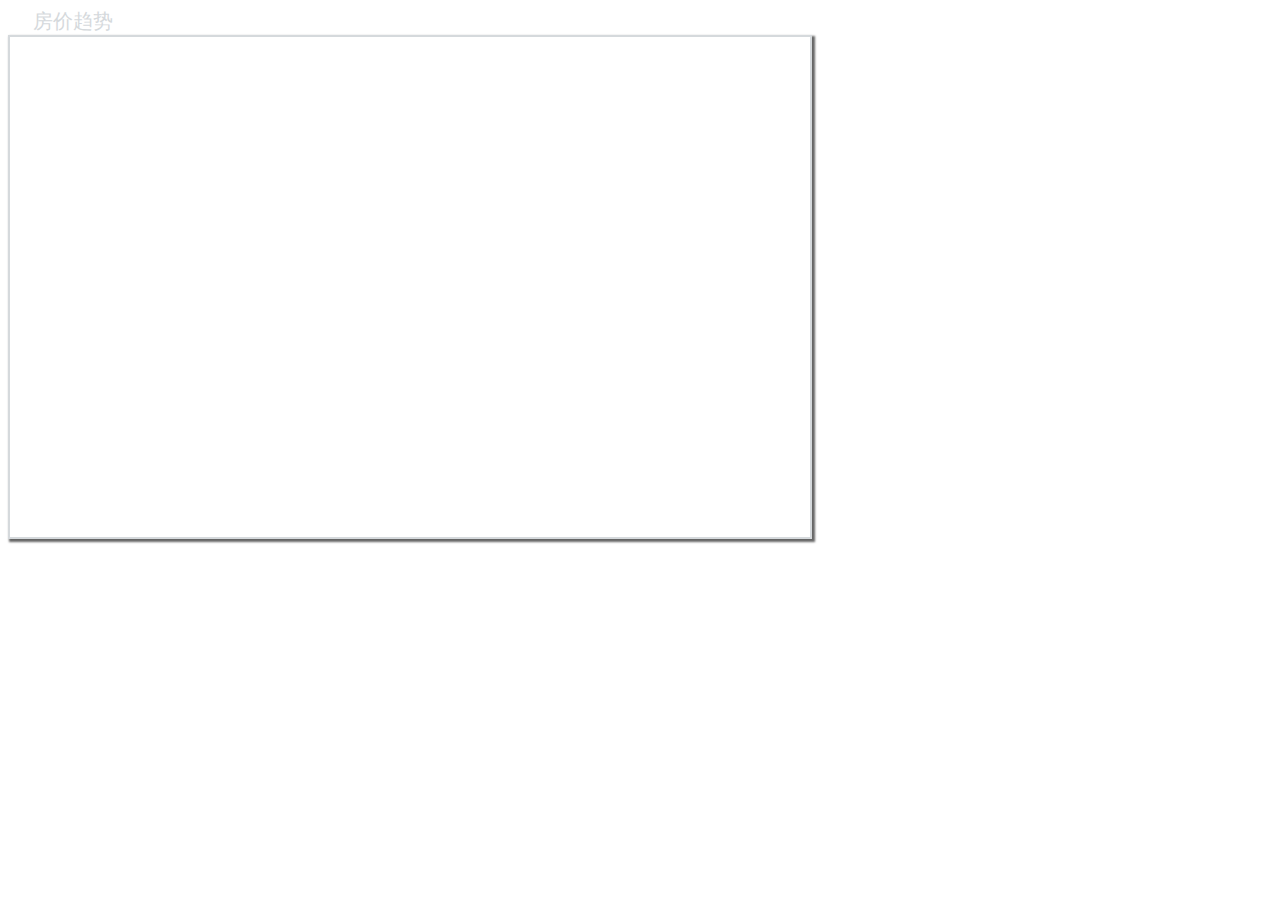
<file: scatterMap.html>
<!DOCTYPE html>
<html lang="en">
<head>
    <meta charset="UTF-8">
    <title>ScatterMap</title>

    <script src="js/jquery-3.2.1.js"></script>
    <script src="js/echarts.js"></script>
    <script src="js/bmap.js"></script>
    <script type="text/javascript" src="https://api.map.baidu.com/api?v=2.0&ak=1PHmPOoEf8S45Xl6grQ8hM5KuKYeTBaO"></script>
    <script src="easydialog/easydialog.js"></script>
</head>
<style>
    #map-wrap{
        width: 100%;
        height: 100%;
        position: absolute;
        overflow: hidden;
    }
    #line-wrap{
        height: 500px;
        width: 800px;
        border: 2px solid #d5d9dc;
        box-shadow:2px 2px 2px 1px #666666;
    }
    #easyDialogTitle{
        color: #d5d9dc;
        font-size: 20px;
    }
    #closeBtn img{
        width: 20px;
        height: 20px;
    }

</style>

<body>
<div id="map-wrap"></div>

<div class="easyDialog_wrapper" id="easyDialogWrapper" >
    <div class="easyDialog_content">
        <div class="easyDialog_title" id="easyDialogTitle">
            <a href="javascript:void(0)" title="关闭窗口" class="close_btn" id="closeBtn"><img src="images/close.png"></a>
            房价趋势
        </div>
        <div id="line-wrap"></div>
    </div>
</div>

<script>
    var myChart = echarts.init(document.getElementById("map-wrap"));
    var data = [
        {name: "上海", value: 51852.166666666664},
        {name: "乌鲁木齐", value: 6821},
        {name: "兰州", value: 9722.416666666666},
        {name: "北京", value: 56320.75},
        {name: "南宁", value: 8407.166666666666},
        {name: "南京", value: 25701.5},
        {name: "南昌", value: 10987.166666666666},
        {name: "合肥", value: 14675.25},
        {name: "呼和浩特", value: 7263.25},
        {name: "哈尔滨", value: 7848.833333333333},
        {name: "天津", value: 23981.666666666668},
        {name: "太原", value: 8853.5},
        {name: "成都", value: 10054},
        {name: "广州", value: 26771.166666666668},
        {name: "拉萨", value: 8503.166666666666},
        {name: "昆明", value: 9089.833333333334},
        {name: "杭州", value: 22453.25},
        {name: "武汉", value: 15417.833333333334},
        {name: "沈阳", value: 7583.916666666667},
        {name: "济南", value: 14336.583333333334},
        {name: "石家庄", value: 17757.5},
        {name: "海口", value: 9857.666666666666},
        {name: "西宁", value: 6423.25},
        {name: "福州", value: 24579.75},
        {name: "贵阳", value: 6663.083333333333},
        {name: "西安", value: 7591.583333333333},
        {name: "重庆", value: 6914.25},
        {name: "郑州", value: 12754.416666666666},
        {name: "银川", value: 5221.666666666667},
        {name: "长沙", value: 9000.416666666666},

        {name: "大连", value: 10175.916666666666},
        {name: "无锡", value: 9075.5},
        {name: "宁波", value: 15653.416666666666},
        {name: "温州", value: 18073.083333333332},
        {name: "苏州", value: 15635.25},
        {name: "厦门", value: 46145.166666666664},
        {name: "青岛", value: 16741.166666666668},
        {name: "洛阳", value: 5918.333333333333},
        {name: "深圳", value: 46018.583333333336},
        {name: "珠海", value: 18685.166666666668},
        {name: "桂林", value: 6258.416666666667},
        {name: "三亚", value: 21885.583333333332},
        {name: "绵阳", value: 6434},
        {name: "汉中", value: 3861.9166666666665},
        {name: "黄石", value: 5619.75},
        {name: "大庆", value: 5205.916666666667},
    ];
    var geoCoordMap = {
        '广州':[113.23,23.16],
        '太原':[112.53,37.87],
        '沈阳':[123.38,41.8],
        '银川':[106.27,38.47],
        '西宁':[101.74,36.56],
        '呼和浩特':[111.65,40.82],
        '成都':[104.06,30.67],
        '西安':[108.95,34.27],
        '重庆':[106.54,29.59],
        '南京':[118.78,32.04],
        '贵阳':[106.71,26.57],
        '北京':[116.46,39.92],
        '乌鲁木齐':[87.68,43.77],
        '郑州':[113.65,34.76],
        '哈尔滨':[126.63,45.75],
        '石家庄':[114.48,38.03],
        '长沙':[113,28.21],
        '合肥':[117.27,31.86],
        '武汉':[114.31,30.52],
        '上海':[121.47,31.23],
        '兰州':[103.82,36.07],
        '南宁':[108.37,22.82],
        '南昌':[115.85,28.68],
        '天津':[117.20,39.12],
        '拉萨':[91.13,29.65],
        '昆明':[102.72,25.05],
        '杭州':[120.15,30.28],
        '济南':[116.98,36.67],
        '海口':[110.32,20.03],
        '福州':[119.30,26.08],
        '长春':[125.32,43.90],

        "大连": [121.62,38.92],
        "无锡": [120.30,31.57],
        "宁波": [121.55,29.88],
        "温州": [120.70,28.00],
        "苏州": [120.58,31.30],
        "厦门": [118.08,24.48],
        "青岛": [120.38,36.07],
        "洛阳": [112.45,34.62],
        "深圳": [114.05,22.55],
        "珠海": [113.57,22.27],
        "桂林": [110.28,25.28],
        "三亚": [109.50,18.25],
        "绵阳": [104.73,31.47],
        "汉中": [107.02,33.07],
        "黄石": [115.03,30.20],
        "大庆": [125.03,46.58],



    };

    //计算平均房价
    var calPrice = function (cityData) {
        var res = [];

        for(var i=0; i < cityData.length; i++) {
            //console.log(cityData[i].name);

            $.ajax({
                url: 'data/' + cityData[i].name + '.json',
                type: 'GET',
                async: false,
                data: {price:$("price").val(), time:$("time").val()},
                dataType: 'json',
                success: function(data){
                    var sum = 0;

                    for (var k = 0; k < 12; k++) {
                        sum += data[0].price[k] * 1;
                    }
                    //console.log(sum);

                    var average = sum / 12;
                    //console.log(average);

                    res.push({
                        name: cityData[i].name,
                        value: average
                    });

                },
                error: function () {
                    console.log('!!!');
                }
            });

        }
        return res;
    }

//    console.log(calPrice(data));



    var convertData = function (data) {
        var res = [];
        for (var i = 0; i < data.length; i++) {
            var geoCoord = geoCoordMap[data[i]['name']];
            if (geoCoord) {
                res.push({
                    name: data[i].name,
                    value: geoCoord.concat(data[i].value)
                });
            }
        }
        return res;
    };

//
//    convertData(cityPrice);
//    convertData(data);
//    console.log(convertData(cityPrice));
//    console.log(convertData(data));

    var option = {
        title: {
            text: '全国主要城市房价可视化 - 百度地图',
            subtext: '数据来源安居客',
            left: 'center',
            textStyle: {
                color: '#d5d9dc'
            },
        },
        tooltip : {
            trigger: 'item'
        },
        bmap: {
            center: [104.114129, 37.550339],
            zoom: 5,
            roam: true,
            //定义地图样式
            mapStyle: {
                styleJson: [
                    // 陆地
                    {
                        "featureType": "land",
                        "elementType": "all",
                        "stylers": {
                            "color": "#073763"
                        }
                    },
                    // 水系
                    {
                        "featureType": "water",
                        "elementType": "all",
                        "stylers": {
                            "color": "#073763",
                            "lightness": -54
                        }
                    },
                    // 国道与高速
                    {
                        "featureType": "highway",
                        "elementType": "all",
                        "stylers": {
                            "color": "#45818e"
                        }
                    },
                    // 边界线
                    {
                        "featureType": "boundary",
                        "elementType": "all",
                        "stylers": {
                            "color": "#ffffff",
                            "lightness": -62,
                            "visibility": "on"
                        }
                    },
                    // 行政标注
                    {
                        "featureType": "label",
                        "elementType": "labels.text.fill",
                        "stylers": {
                            "color": "#ffffff",
                            "visibility": "on"
                        }
                    },
                    {
                        "featureType": "label",
                        "elementType": "labels.text.stroke",
                        "stylers": {
                            "color": "#444444",
                            "visibility": "on"
                        }
                    }
                ]
            }
        },
        series : [
            {
                name: 'price',
                type: 'scatter',
                coordinateSystem: 'bmap',
                data: convertData(data),
                symbolSize: function (val) {
                    return val[2] / 800;
                },
                label: {
                    normal: {
                        formatter: '{b}',
                        position: 'right',
                        show: false
                    },
                    emphasis: {
                        show: true
                    }
                },
                itemStyle: {
                    normal: {
                        color: '#FFE65E'
                    }
                }
            },
            {
                name: 'Top 5',
                type: 'effectScatter',
                coordinateSystem: 'bmap',
                data: convertData(data.sort(function (a, b) {
                    return b.value - a.value;
                }).slice(0, 6)),
                symbolSize: function (val) {
                    return val[2] / 1000;
                },
                showEffectOn: 'render',
                rippleEffect: {
                    brushType: 'stroke'
                },
                hoverAnimation: true,
                label: {
                    normal: {
                        formatter: '{b}',
                        position: 'right',
                        show: true
                    }
                },
                itemStyle: {
                    normal: {
                        color: '#FFE65E',
                        shadowBlur: 10,
                        shadowColor: '#333'
                    }
                },
                zlevel: 1
            }
        ]
    };

    myChart.setOption(option);
    var map = myChart.getModel().getComponent('bmap').getBMap();
    map.enableMapClick = false;

    //折线图
    var optionLine = {

        backgroundColor: '#1D2E51',
        color:[
            '#ffe65e',
            '#e7b7be',
            '#61a0a8',
            '#d48265',
            '#91c7ae',
            '#749f83',
            '#ca8622',
            '#bda29a',
            '#6e7074',
            '#546570',
            '#c4ccd3'
        ],

        tooltip: {
            trigger: 'axis',
        },
        legend: {
            data: ['2017年','2016年','2015年'],
            textStyle: {
                color: '#d5d9dc'
            },
        },
        xAxis: {
            data:[],

            axisLabel: {
                show: true,
                textStyle: {
                    color: '#d5d9dc'
                }
            },
            axisLine: {
                show: true,
                lineStyle: {
                    color: '#d5d9dc'
                }
            },
            alignWithLabel:true

        },
        yAxis: {
            axisLabel: {
                show: true,
                textStyle: {
                    color: '#d5d9dc'
                }
            },
            axisLine: {
                show: true,
                lineStyle: {
                    color: '#d5d9dc'
                }
            },
        },

        series: [{
            name: '2017年',
            type: 'line',
//            data: [8674, 8698, 8973, 9403, 9636, 9839, 9992, 10185, 10562, 11068, 11417],
            markPoint : {
                data : [
                    {type : 'max', name: '最大值'},
                    {type : 'min', name: '最小值'}
                ],
                itemStyle: {
                    normal: {
                        borderColor: '#FFE65E',
                        color: '#FFE65E'
                    }
                }
            },
            markLine : {
                data : [
                    {type : 'average', name: '平均值'}
                ],
                lineStyle: {
                    normal: {
                        width: 2,
                        color: '#FFE65E'
                    }
                },
            },
            data:[]
        },{
            name: '2016年',
            type: 'line',
//            data: [6674, 6698, 7973, 8403, 7636, 5839, 5992, 7185, 8562, 7068, 9417],

            markPoint : {
                data : [
                    {type : 'max', name: '最大值'},
                    {type : 'min', name: '最小值'}
                ],
                itemStyle: {
                    normal: {
                        borderColor: '#e7b7be',
                        color: '#e7b7be'
                    }
                }
            },
            markLine : {
                data : [
                    {type : 'average', name: '平均值'}
                ],
                lineStyle: {
                    normal: {
                        width: 2,
                        color: '#e7b7be'
                    }
                },
            }
        },
            {
                name: '2015',
                type: 'line',
                markPoint : {
                    data : [
                        {type : 'max', name: '最大值'},
                        {type : 'min', name: '最小值'}
                    ],
                    itemStyle: {
                        normal: {
                            borderColor: '#61a0a8',
                            color: '#61a0a8'
                        }
                    }
                },
                markLine : {
                    data : [
                        {type : 'average', name: '平均值'}
                    ],
                    lineStyle: {
                        normal: {
                            width: 2,
                            color: '#61a0a8'
                        }
                    },
                }
            }]
    };


    //点击事件
    myChart.on('click', function (params) {
        var city = params.name;
        //为了效果明显，我们做了延迟读取数据
        var lineChart = echarts.init(document.getElementById('line-wrap'));
        document.getElementById('easyDialogTitle').innerHTML = '<a href="javascript:void(0)" title="关闭窗口" class="close_btn" id="closeBtn"><img src="images/close.png"></a>'+
        city+'房价趋势';
        lineChart.setOption(optionLine);
        lineChart.showLoading();
        setTimeout(function(){
            //异步加载数据
            $.get('data/'+city+'.json').done(function (data) {
                //获取数据后，隐藏loading动画
                lineChart.hideLoading();
                //data = eval('('+data+')');
                lineChart.setOption({
                    xAxis:{
                        data: ["1月", "2月", "3月", "4月", "5月", "6月", "7月", "8月", "9月", "10月", "11月","12月"]
                    },
                    series:[
                        {
                            //根据名字对应到相应的系列
                            name:"2017年",
                            data:data[0].price
                        },
                        {
                            //根据名字对应到相应的系列
                            name:"2016年",
                            data:data[1].price
                        },
                        {
                            //根据名字对应到相应的系列
                            name:"2015年",
                            data:data[2].price
                        }
                    ]
                })
            })
        },2000);
        easyDialog.open({
            container: 'easyDialogWrapper',

        });

    });

</script>

</body>


</html>
</file>
<file: css/nav.css>
@charset "utf-8";
/* 以下实际使用若已初始化可删除 .nav height父级需逐级设置为100%*/
body,html{height: 100%;background: #E2E2E2}
body,ul{margin:0;padding:0}
body{font:14px "微软雅黑","宋体","Arial Narrow",HELVETICA;-webkit-text-size-adjust:100%;}
li{list-style:none}
a{text-decoration:none;}
/* 以上实际使用若已初始化可删除 */

/* nav */
.nav{width: 220px;height: 100%;background: #263238;transition: all 0.3s;
    float: left;
    margin-left: -100%;
    position: relative;
    left:-220px}
.nav a{display: block;overflow: hidden;padding-left: 20px;line-height: 46px;max-height: 46px;color: #ABB1B7;transition: all .3s;}
.nav a span{margin-left: 30px;}
.nav-item{position: relative;}
.nav-item.nav-show{border-bottom: none;}
.nav-item ul{display: none;background: rgba(0,0,0,.1);}
.nav-item.nav-show ul{display: block;}
.nav-item>a:before{content: "";position: absolute;left: 0px;width: 2px;height: 46px;background: #34A0CE;opacity:0;transition: all .3s;}
.nav .nav-icon{font-size: 20px;position: absolute;margin-left:-1px;}
/* 此处修改导航图标 可自定义iconfont 替换*/
/*.icon_1::after{content: "\e264";}*/
/*.icon_2::after{content: "\e669";}*/
/*.icon_3::after{content: "\e61d";}*/
/*---------------------*/
.nav-more{float:right;margin-right: 20px;font-size: 12px;transition: transform .3s;}
/* 此处为导航右侧箭头 如果自定义iconfont 也需要替换*/
.nav-more::after{content: "\e621";}
/*---------------------*/
.nav-show .nav-more{transform:rotate(90deg);}
.nav-show,.nav-item>a:hover{color: #FFF;background:rgba(0,0,0,.1);}
.nav-show>a:before,.nav-item>a:hover:before{opacity:1;}
.nav-item li:hover a{color: #FFF;background: rgba(0, 0, 0,.1);}

/* nav-mini */
.nav-mini.nav{width: 60px;left: -60px}
.nav-mini.nav .nav-icon{/* margin-left:-2px; */}
.nav-mini.nav .nav-item>a span{display: none;}
.nav-mini.nav .nav-more{margin-right: -20px;}
.nav-mini.nav .nav-item ul{position: absolute;top:0px;left:60px;width: 180px;z-index: 99;background:#3C474C;overflow: hidden;}
.nav-mini.nav .nav-item:hover{background:rgba(255,255,255,.1);}
.nav-mini.nav .nav-item:hover .nav-item a{color:#FFF;}
.nav-mini.nav .nav-item:hover a:before{opacity:1;}
.nav-mini.nav .nav-item:hover ul{display: block;}
</file>
<file: fonts/iconfont.css>
@font-face {font-family: "my-icon";
  src: url('iconfont.eot?t=1507649649871'); /* IE9*/
  src: url('iconfont.eot?t=1507649649871#iefix') format('embedded-opentype'), /* IE6-IE8 */
  url('[data-uri]') format('woff'),
  url('iconfont.ttf?t=1507649649871') format('truetype'), /* chrome, firefox, opera, Safari, Android, iOS 4.2+*/
  url('iconfont.svg?t=1507649649871#my-icon') format('svg'); /* iOS 4.1- */
}

.my-icon {
  font-family:"my-icon" !important;
  font-size:16px;
  font-style:normal;
  -webkit-font-smoothing: antialiased;
  -moz-osx-font-smoothing: grayscale;
}

.icon-touxiang:before { content: "\e62c"; }

.icon-crmtubiaohuaban35fuben3773:before { content: "\e85f"; }

.icon-shengyuliuliang:before { content: "\e650"; }

.icon-user:before { content: "\e61a"; }

.icon-mianfeishiyong:before { content: "\e618"; }

.icon-tuichu:before { content: "\e60b"; }

.icon-iconset0253:before { content: "\e698"; }

.icon-iconset0308:before { content: "\e6cf"; }

.icon-chongzhi:before { content: "\e600"; }

.icon-chongzhi1:before { content: "\e676"; }

.icon-dunpai:before { content: "\e620"; }

.icon-chongzhi-copy:before { content: "\e78e"; }

.icon-chongzhi4:before { content: "\e6b4"; }

.icon-shezhichilun:before { content: "\e62b"; }

.icon-chongzhi2:before { content: "\e6c7"; }

.icon-caidanlanaipinpai:before { content: "\e68f"; }

.icon-chongzhi5:before { content: "\e67a"; }

.icon-alarm:before { content: "\e604"; }

.icon-power:before { content: "\e65c"; }

.icon-users:before { content: "\e685"; }

.icon-worldwide:before { content: "\e690"; }

.icon-5daqu:before { content: "\e669"; }

.icon-touxiang1:before { content: "\e60e"; }

.icon-yonghu:before { content: "\e616"; }

.icon-daochuExcelbiaoge:before { content: "\e61d"; }

.icon-chilun:before { content: "\e611"; }

.icon-qunzu:before { content: "\e696"; }

.icon-shousuodaohangicon:before { content: "\e6bc"; }

.icon-jiantou:before { content: "\e612"; }

.icon-jiantouxiangyou:before { content: "\e621"; }

.icon-jiantouxiangshang:before { content: "\e622"; }

.icon-jiantouxiangzuo:before { content: "\e623"; }

.con-chinamap:before { content: "\e624"; }
</file>
<file: easydialog/easydialog.css>
button::-moz-focus-inner{ border:0; padding:0; margin:0; }

.easyDialog_wrapper{ width:320px; color:#444; border:3px solid rgba(0,0,0,0); -webkit-border-radius:5px; -moz-border-radius:5px; border-radius:5px; -webkit-box-shadow:0 0 10px rgba(0,0,0,0.4); -moz-box-shadow:0 0 10px rgba(0,0,0,0.4); box-shadow:0 0 10px rgba(0,0,0,0.4); display:none; font-family:"Microsoft yahei", Arial; }

.easyDialog_wrapper .easyDialog_content{ -webkit-border-radius:4px; -moz-border-radius:4px; border-radius:4px; background:#fff; border:1px solid #e5e5e5; }

.easyDialog_wrapper .easyDialog_title{ height:30px; line-height:30px; overflow:hidden; color:#666; padding:0 10px; font-size:14px; border-bottom:1px solid #e5e5e5; background:#f7f7f7; border-radius:4px 4px 0 0; }

.easyDialog_wrapper .close_btn{ font-family:arial; font-size:18px; _font-size:12px; font-weight:700; color:#999; text-decoration:none; float:right; }

.easyDialog_wrapper .close_btn:hover{ color:#333; }

.easyDialog_wrapper .easyDialog_text{ padding:25px 10px; font-size:13px; line-height:22px; }

.easyDialog_wrapper .easyDialog_footer{ padding:0 10px; *zoom:1; }

.easyDialog_wrapper .easyDialog_footer:after{ content:''; display:block; height:0; overflow:hidden; visibility:hidden; clear:both; }

.easyDialog_wrapper .btn_highlight,
.easyDialog_wrapper .btn_normal{ border:1px solid; border-radius:2px; cursor:pointer; font-family:"Microsoft yahei", Arial; float:right; font-size:12px; padding:0 12px; height:24px; line-height:24px; margin-bottom:10px; }

.easyDialog_wrapper .btn_highlight{ background:#4787ed; background:-webkit-gradient(linear,center bottom,center top,from(#4787ed),to(#4d90fe)); background:-moz-linear-gradient(90deg, #4787ed, #4d90fe); border-color:#3079ed; color:#fff; }

.easyDialog_wrapper .btn_normal{ margin-left:10px; border-color:#c3c3c3; background:#ececec; color:#333; background:-webkit-gradient(linear,center bottom,center top,from(#ececec),to(#f4f4f4)); background:-moz-linear-gradient(90deg,#ececec,#f4f4f4); }
</file>
